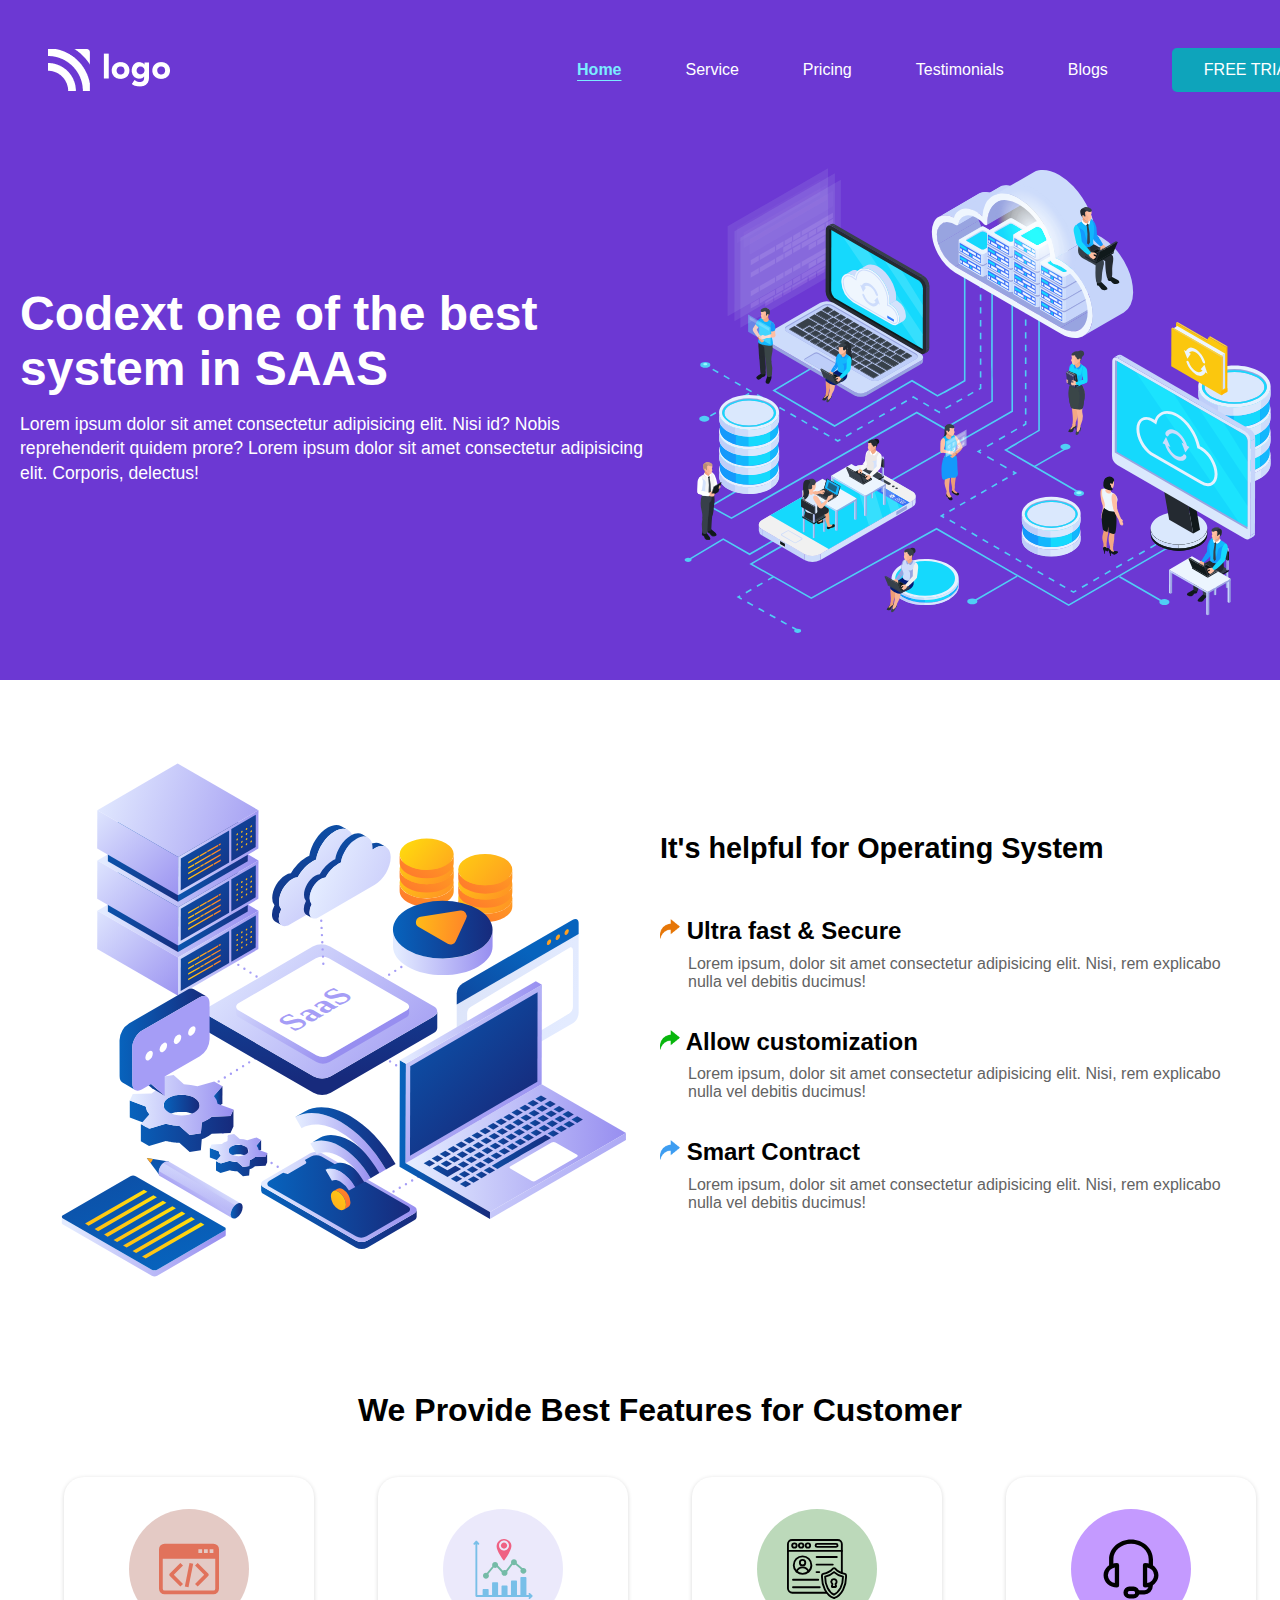
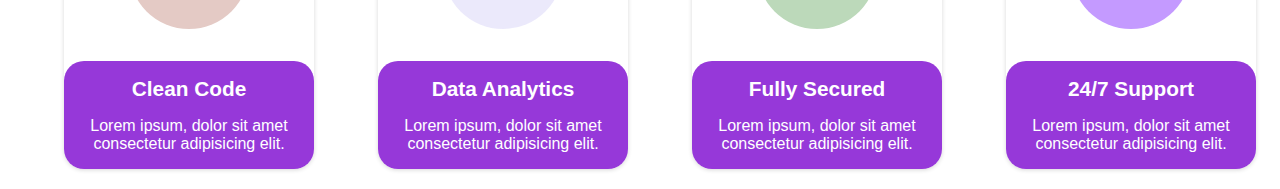
<file: index.html>
<!DOCTYPE html>
<html lang="en">
  <head>
    <meta charset="UTF-8" />
    <meta http-equiv="X-UA-Compatible" content="IE=edge" />
    <meta name="viewport" content="width=device-width, initial-scale=1.0" />
    <link rel="stylesheet" href="./css/style.css" />
    <title>SASS</title>
    <script>
function toggleMenu() {
  var x = document.getElementById("navigation");
  if (x.style.display === "none") {
    x.style.display = "block";
  } else {
    x.style.display = "none";
  }
}
          </script>
  </head>
  <body>
    <div class="main-wrapper" >
      <header class="header">
        <nav class="nav-container container">
          <img src="./assets/Logo.png" alt="Logo" class="logo"/>
          <div class="page-header__toggle" onclick="toggleMenu()">☰
          <ul id="navigation" style="display:none;" class="nav-links navigation navigation--visible page-header__toggle ">
            <li><a href="#">Home</a></li>
            <li><a href="#">Service</a></li>
            <li><a href="#">Pricing</a></li>
            <li><a href="#">Testimonials</a></li>
            <li><a href="#">Blogs</a></li>
            <li><button class="nav-btn">FREE TRIAL</button></li>
          </ul>
        </div>
        
          <div class="page-header__bottom">
          <ul class="nav-links navigation navigation--visible ">
            <li><a href="#">Home</a></li>
            <li><a href="#">Service</a></li>
            <li><a href="#">Pricing</a></li>
            <li><a href="#">Testimonials</a></li>
            <li><a href="#">Blogs</a></li>
            <li><button class="nav-btn">FREE TRIAL</button></li>
          </ul>
        </div>
        </nav>

        <div class="hero-container container">
          <div class="hero-left">
            <h1 class="hero-title">Codext one of the best system in SAAS</h1>
            <p class="hero-desc">
              Lorem ipsum dolor sit amet consectetur adipisicing elit. Nisi id?
              Nobis reprehenderit quidem prore? Lorem ipsum dolor sit amet
              consectetur adipisicing elit. Corporis, delectus!
            </p>
          </div>
          <div class="hero-right">
            <img src="./assets/30495 [Converted]-01.svg" alt="" />
          </div>
        </div>
      </header>
<div class="container">
      <div class="section2">
        <div class="left">
          <img src="./assets/Saas illustration-01.svg" alt="" />
        </div>
        <div class="right">
          <h1>It's helpful for Operating System</h1>

          <div class="list-container">
            <div class="list">
              <h1 class="list-title">
                <img src="./assets/recred.png" width="20" alt="" />
                Ultra fast & Secure
              </h1>
              <p class="list-description">
                Lorem ipsum, dolor sit amet consectetur adipisicing elit. Nisi,
                rem explicabo nulla vel debitis ducimus!
              </p>
            </div>
            <div class="list">
              <h1 class="list-title">
                <img src="./assets/recgreen.png" width="20" alt="" />
                Allow customization
              </h1>
              <p class="list-description">
                Lorem ipsum, dolor sit amet consectetur adipisicing elit. Nisi,
                rem explicabo nulla vel debitis ducimus!
              </p>
            </div>
            <div class="list">
              <h1 class="list-title">
                <img src="./assets/recblue.png" width="20" alt="" />
                Smart Contract
              </h1>
              <p class="list-description">
                Lorem ipsum, dolor sit amet consectetur adipisicing elit. Nisi,
                rem explicabo nulla vel debitis ducimus!
              </p>
            </div>
          </div>
        </div>
      </div>

      <div class="section3">
        <h1 class="best-feature-heading">
          We Provide Best Features for Customer
        </h1>

        <div class="card-container">
          <div class="card">
            <div class="img-container">
              <img src="./assets/web-developing.svg" alt="" />
            </div>
            <div class="card-text">
              <p class="card-title">Clean Code</p>
              <p class="card-description">
                Lorem ipsum, dolor sit amet consectetur adipisicing elit.
              </p>
            </div>
          </div>

          <div class="card">
            <div class="img-container cont2">
              <img src="./assets/data-analytics.svg" alt="" />
            </div>
            <div class="card-text">
              <p class="card-title">Data Analytics</p>
              <p class="card-description">
                Lorem ipsum, dolor sit amet consectetur adipisicing elit.
              </p>
            </div>
          </div>

          <div class="card">
            <div class="img-container cont3">
              <img src="./assets/secured-profile.svg" alt="" />
            </div>
            <div class="card-text">
              <p class="card-title">Fully Secured</p>
              <p class="card-description">
                Lorem ipsum, dolor sit amet consectetur adipisicing elit.
              </p>
            </div>
          </div>

          <div class="card">
            <div class="img-container cont4">
              <img src="./assets/support.svg" alt="" />
            </div>
            <div class="card-text">
              <p class="card-title">24/7 Support</p>
              <p class="card-description">
                Lorem ipsum, dolor sit amet consectetur adipisicing elit.
              </p>
            </div>
          </div>
        </div>
      </div>
    </div>
  </div>
   
  </body>
</html>
</file>
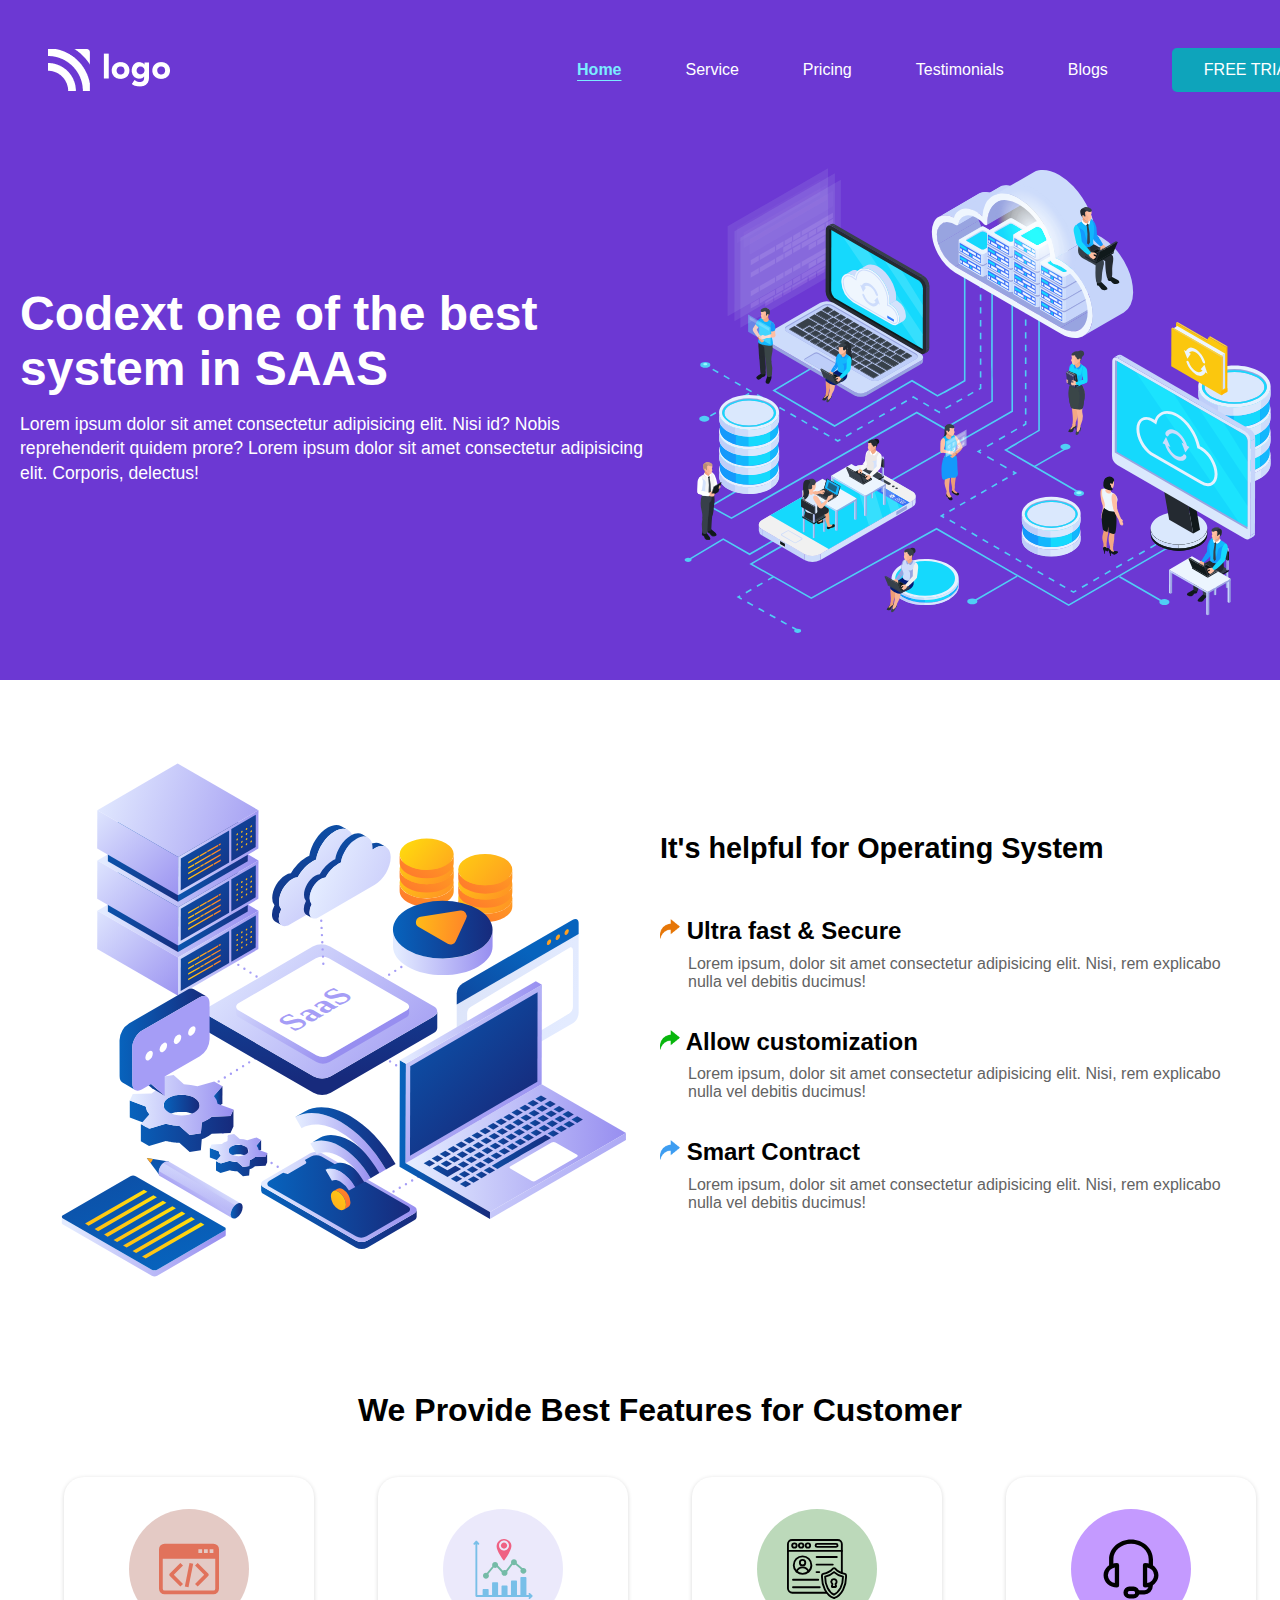
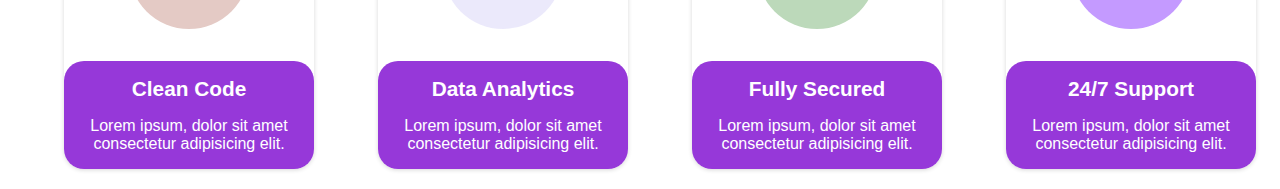
<file: Project-13-SAAS-main/index.html>
<!DOCTYPE html>
<html lang="en">
  <head>
    <meta charset="UTF-8" />
    <meta http-equiv="X-UA-Compatible" content="IE=edge" />
    <meta name="viewport" content="width=device-width, initial-scale=1.0" />
    <link rel="stylesheet" href="./css/style.css" />
    <title>SASS</title>
  </head>
  <body>
    <div class="main-wrapper" >
      <header class="header">
        <nav class="nav-container container">
          <img src="./assets/Logo.png" alt="Logo" class="logo"/>
          <div class="page-header__toggle" onclick="toggleMenu()">☰</div>
          <ul class="nav-links page-header__bottom">
            <li><a href="#">Home</a></li>
            <li><a href="#">Service</a></li>
            <li><a href="#">Pricing</a></li>
            <li><a href="#">Testimonials</a></li>
            <li><a href="#">Blogs</a></li>
            <li><button class="nav-btn">FREE TRIAL</button></li>
          </ul>
        </nav>

        <div class="hero-container container">
          <div class="hero-left">
            <h1 class="hero-title">Codext one of the best system in SAAS</h1>
            <p class="hero-desc">
              Lorem ipsum dolor sit amet consectetur adipisicing elit. Nisi id?
              Nobis reprehenderit quidem prore? Lorem ipsum dolor sit amet
              consectetur adipisicing elit. Corporis, delectus!
            </p>
          </div>
          <div class="hero-right">
            <img src="./assets/30495 [Converted]-01.svg" alt="" />
          </div>
        </div>
      </header>
<div class="container">
      <div class="section2">
        <div class="left">
          <img src="./assets/Saas illustration-01.svg" alt="" />
        </div>
        <div class="right">
          <h1>It's helpful for Operating System</h1>

          <div class="list-container">
            <div class="list">
              <h1 class="list-title">
                <img src="./assets/recred.png" width="20" alt="" />
                Ultra fast & Secure
              </h1>
              <p class="list-description">
                Lorem ipsum, dolor sit amet consectetur adipisicing elit. Nisi,
                rem explicabo nulla vel debitis ducimus!
              </p>
            </div>
            <div class="list">
              <h1 class="list-title">
                <img src="./assets/recgreen.png" width="20" alt="" />
                Allow customization
              </h1>
              <p class="list-description">
                Lorem ipsum, dolor sit amet consectetur adipisicing elit. Nisi,
                rem explicabo nulla vel debitis ducimus!
              </p>
            </div>
            <div class="list">
              <h1 class="list-title">
                <img src="./assets/recblue.png" width="20" alt="" />
                Smart Contract
              </h1>
              <p class="list-description">
                Lorem ipsum, dolor sit amet consectetur adipisicing elit. Nisi,
                rem explicabo nulla vel debitis ducimus!
              </p>
            </div>
          </div>
        </div>
      </div>

      <div class="section3">
        <h1 class="best-feature-heading">
          We Provide Best Features for Customer
        </h1>

        <div class="card-container">
          <div class="card">
            <div class="img-container">
              <img src="./assets/web-developing.svg" alt="" />
            </div>
            <div class="card-text">
              <p class="card-title">Clean Code</p>
              <p class="card-description">
                Lorem ipsum, dolor sit amet consectetur adipisicing elit.
              </p>
            </div>
          </div>

          <div class="card">
            <div class="img-container cont2">
              <img src="./assets/data-analytics.svg" alt="" />
            </div>
            <div class="card-text">
              <p class="card-title">Data Analytics</p>
              <p class="card-description">
                Lorem ipsum, dolor sit amet consectetur adipisicing elit.
              </p>
            </div>
          </div>

          <div class="card">
            <div class="img-container cont3">
              <img src="./assets/secured-profile.svg" alt="" />
            </div>
            <div class="card-text">
              <p class="card-title">Fully Secured</p>
              <p class="card-description">
                Lorem ipsum, dolor sit amet consectetur adipisicing elit.
              </p>
            </div>
          </div>

          <div class="card">
            <div class="img-container cont4">
              <img src="./assets/support.svg" alt="" />
            </div>
            <div class="card-text">
              <p class="card-title">24/7 Support</p>
              <p class="card-description">
                Lorem ipsum, dolor sit amet consectetur adipisicing elit.
              </p>
            </div>
          </div>
        </div>
      </div>
    </div>
  </div>
    <script>

let nav = document.getElementById('navigation');
function toggleMenu() {
  nav.classList.toggle('navigation--visible');
}
    </script>
  </body>
</html>
</file>
<file: css/style.css>
* {
  margin: 0;
  padding: 0;
  font-family: Arial, Helvetica, sans-serif;
}

header {
  background: #6c38d3;
}

li {
  list-style: none;
}
a {
  color: #fff;
  text-decoration: none;
}

.nav-container {
  display: flex !important;
  align-items: center;
  justify-content: space-between;
  padding: 3rem 3rem 0 3rem !important;
}

.nav-links {
  display: flex;
  align-items: center;
  justify-content: space-between;
  gap: 4rem;
}

.nav-links li:first-child a:first-child {
  color: rgb(123, 235, 255);
  font-weight: bold;
  text-decoration: underline;
  text-underline-offset: 5px;
}

.nav-btn {
  padding: 0.8rem 2rem;
  font-size: 1rem;
  background: #0ea4bb;
  color: #fff;
  border-radius: 5px;
  border: none;
}

.hero-container {
  display: flex !important;
  align-items: center;
  justify-content: space-between;
  color: #fff;
}
.hero-title {
  font-size: 4rem;
  margin-bottom: 2rem;
}

.hero-desc {
  line-height: 1.4;
  font-size: 1.1rem;
}

.section2 {
  display: flex;
}

.right {
  display: flex;
  flex-direction: column;
  justify-content: center;
}

.right > h1 {
  font-size: 1.8rem;
  font-weight: 600;
  margin-bottom: 1rem;
}

.list-conatiner {
  display: flex;
  flex-direction: column;
}

.list {
  width: 90%;
}

.list-title {
  font-weight: 600;
  font-size: 1.5rem;
  margin: 2.3rem 0 0.6rem;
}

.list-description {
  color: rgb(99, 99, 99);
  margin-left: 28px;
}

.card-container {
  display: flex;
  justify-content: center;
  gap: 4em;
  text-align: center;
}
.best-feature-heading {
  text-align: center;
  margin-bottom: 5rem;
  font-size: 2.5rem;
}
.card {
  box-shadow: rgba(0, 0, 0, 0.16) 0px 1px 4px;
  width: 250px;
  display: flex;
  flex-direction: column;
  align-items: center;
  justify-content: center;
  border-radius: 20px;
}

.img-container {
  width: 120px;
  height: 120px;
  border-radius: 100%;
  background-color: #e4cac5;
  display: grid;
  place-content: center;
  margin: 2rem;
}

.img-container img {
  width: 60px;
}

.card-text {
  background: #9638d9;
  padding: 1rem;
  border-radius: 20px 20px;
  color: #fff;
}
.card-title {
  font-size: 1.3rem;
  font-weight: 600;
  margin-bottom: 1rem;
}
.cont2 {
  background: #c3bef257;
}
.cont3 {
  background: #bcd9ba;
}
.cont4 {
  background: #c49aff;
}

.left, .right , .hero-left , .hero-right{
  width: 50%;
}
.page-header__toggle {
  display: none;
}


@media only screen and (max-width: 768px) {
  .left, .right , .hero-left , .hero-right{
    width: 100%;
  }
  .logo{
    width: 100px;
  }
  .hero-left , .hero-right{
    padding-top: 50px;
  }
.page-header__bottom{
  display: none;
}
.page-header__toggle {
  display: block;
  color: #fff;
  font-size: 40px;
}
.hero-container {
  display: block !important;
}
.nav-container{
padding-top: 2em !important;  
}
.section2{
  display: block !important;
}
.card {
  margin: 0 auto;
  margin-bottom: 4em;
}
.card-container{
  display: block;
}
.hero-title {
  font-size: 1.5rem;
}
.best-feature-heading {
  margin-bottom: 3rem;
  font-size: 2rem;
}

}


.container {
  width:auto;
  margin: 0 auto;
  padding-left: 30px;
  padding-right: 30px;
}

@media (min-width: 640px) {
  .container {
    width: 640px;
    padding: 20px;
  }
}
@media (min-width: 1024px) {
  .container {
    width: 900px;
  }
  .hero-title {
    font-size: 3rem;
    margin-bottom: 1rem;
}
.best-feature-heading {
  text-align: center;
  margin: 3rem 0;  
  font-size: 2rem;
}
}

@media (min-width: 1280px) {
  .container {
    width: 1280px;
  }
}
@media (min-width: 1536px) {
  .container {
    width: 1536px;
  }
}

#navigation {
  width: -webkit-fill-available;
  background-color: #6c38d3;
  margin-top: 20px;
  font-size: 20px;
  position: absolute;
  left: 0;
  padding: 0 2em;
  text-align: left;
}
#navigation li{
  padding: 10px 0;
}
</file>
<file: Project-13-SAAS-main/css/style.css>
* {
  margin: 0;
  padding: 0;
  font-family: Arial, Helvetica, sans-serif;
}

header {
  background: #6c38d3;
}

li {
  list-style: none;
}
a {
  color: #fff;
  text-decoration: none;
}

.nav-container {
  display: flex !important;
  align-items: center;
  justify-content: space-between;
  padding: 3rem 3rem 0 3rem !important;
}

.nav-links {
  display: flex;
  align-items: center;
  justify-content: space-between;
  gap: 4rem;
}

.nav-links li:first-child a:first-child {
  color: rgb(123, 235, 255);
  font-weight: bold;
  text-decoration: underline;
  text-underline-offset: 5px;
}

.nav-btn {
  padding: 0.8rem 2rem;
  font-size: 1rem;
  background: #0ea4bb;
  color: #fff;
  border-radius: 5px;
  border: none;
}

.hero-container {
  display: flex !important;
  align-items: center;
  justify-content: space-between;
  color: #fff;
}
.hero-title {
  font-size: 4rem;
  margin-bottom: 2rem;
}

.hero-desc {
  line-height: 1.4;
  font-size: 1.1rem;
}

.section2 {
  display: flex;
}

.right {
  display: flex;
  flex-direction: column;
  justify-content: center;
}

.right > h1 {
  font-size: 1.8rem;
  font-weight: 600;
  margin-bottom: 1rem;
}

.list-conatiner {
  display: flex;
  flex-direction: column;
}

.list {
  width: 90%;
}

.list-title {
  font-weight: 600;
  font-size: 1.5rem;
  margin: 2.3rem 0 0.6rem;
}

.list-description {
  color: rgb(99, 99, 99);
  margin-left: 28px;
}

.card-container {
  display: flex;
  justify-content: center;
  gap: 4em;
  text-align: center;
}
.best-feature-heading {
  text-align: center;
  margin-bottom: 5rem;
  font-size: 2.5rem;
}
.card {
  box-shadow: rgba(0, 0, 0, 0.16) 0px 1px 4px;
  width: 250px;
  display: flex;
  flex-direction: column;
  align-items: center;
  justify-content: center;
  border-radius: 20px;
}

.img-container {
  width: 120px;
  height: 120px;
  border-radius: 100%;
  background-color: #e4cac5;
  display: grid;
  place-content: center;
  margin: 2rem;
}

.img-container img {
  width: 60px;
}

.card-text {
  background: #9638d9;
  padding: 1rem;
  border-radius: 20px 20px;
  color: #fff;
}
.card-title {
  font-size: 1.3rem;
  font-weight: 600;
  margin-bottom: 1rem;
}
.cont2 {
  background: #c3bef257;
}
.cont3 {
  background: #bcd9ba;
}
.cont4 {
  background: #c49aff;
}

.left, .right , .hero-left , .hero-right{
  width: 50%;
}
.page-header__toggle {
  display: none;
}


@media only screen and (max-width: 768px) {
  .left, .right , .hero-left , .hero-right{
    width: 100%;
  }
  .logo{
    width: 100px;
  }
  .hero-left , .hero-right{
    padding-top: 50px;
  }
.page-header__bottom{
  display: none;
}
.page-header__toggle {
  display: block;
  color: #fff;
  font-size: 40px;
}
.hero-container {
  display: block !important;
}
.nav-container{
padding-top: 2em !important;  
}
.section2{
  display: block !important;
}
.card {
  margin: 0 auto;
  margin-bottom: 4em;
}
.card-container{
  display: block;
}
.hero-title {
  font-size: 1.5rem;
}
.best-feature-heading {
  margin-bottom: 3rem;
  font-size: 2rem;
}

}


.container {
  width:auto;
  margin: 0 auto;
  padding-left: 30px;
  padding-right: 30px;
}

@media (min-width: 640px) {
  .container {
    width: 640px;
    padding: 20px;
  }
}
@media (min-width: 1024px) {
  .container {
    width: 900px;
  }
  .hero-title {
    font-size: 3rem;
    margin-bottom: 1rem;
}
}
.best-feature-heading {
  text-align: center;
  margin: 3rem 0;  
  font-size: 2rem;
}
@media (min-width: 1280px) {
  .container {
    width: 1280px;
  }
}
@media (min-width: 1536px) {
  .container {
    width: 1536px;
  }
}
</file>
